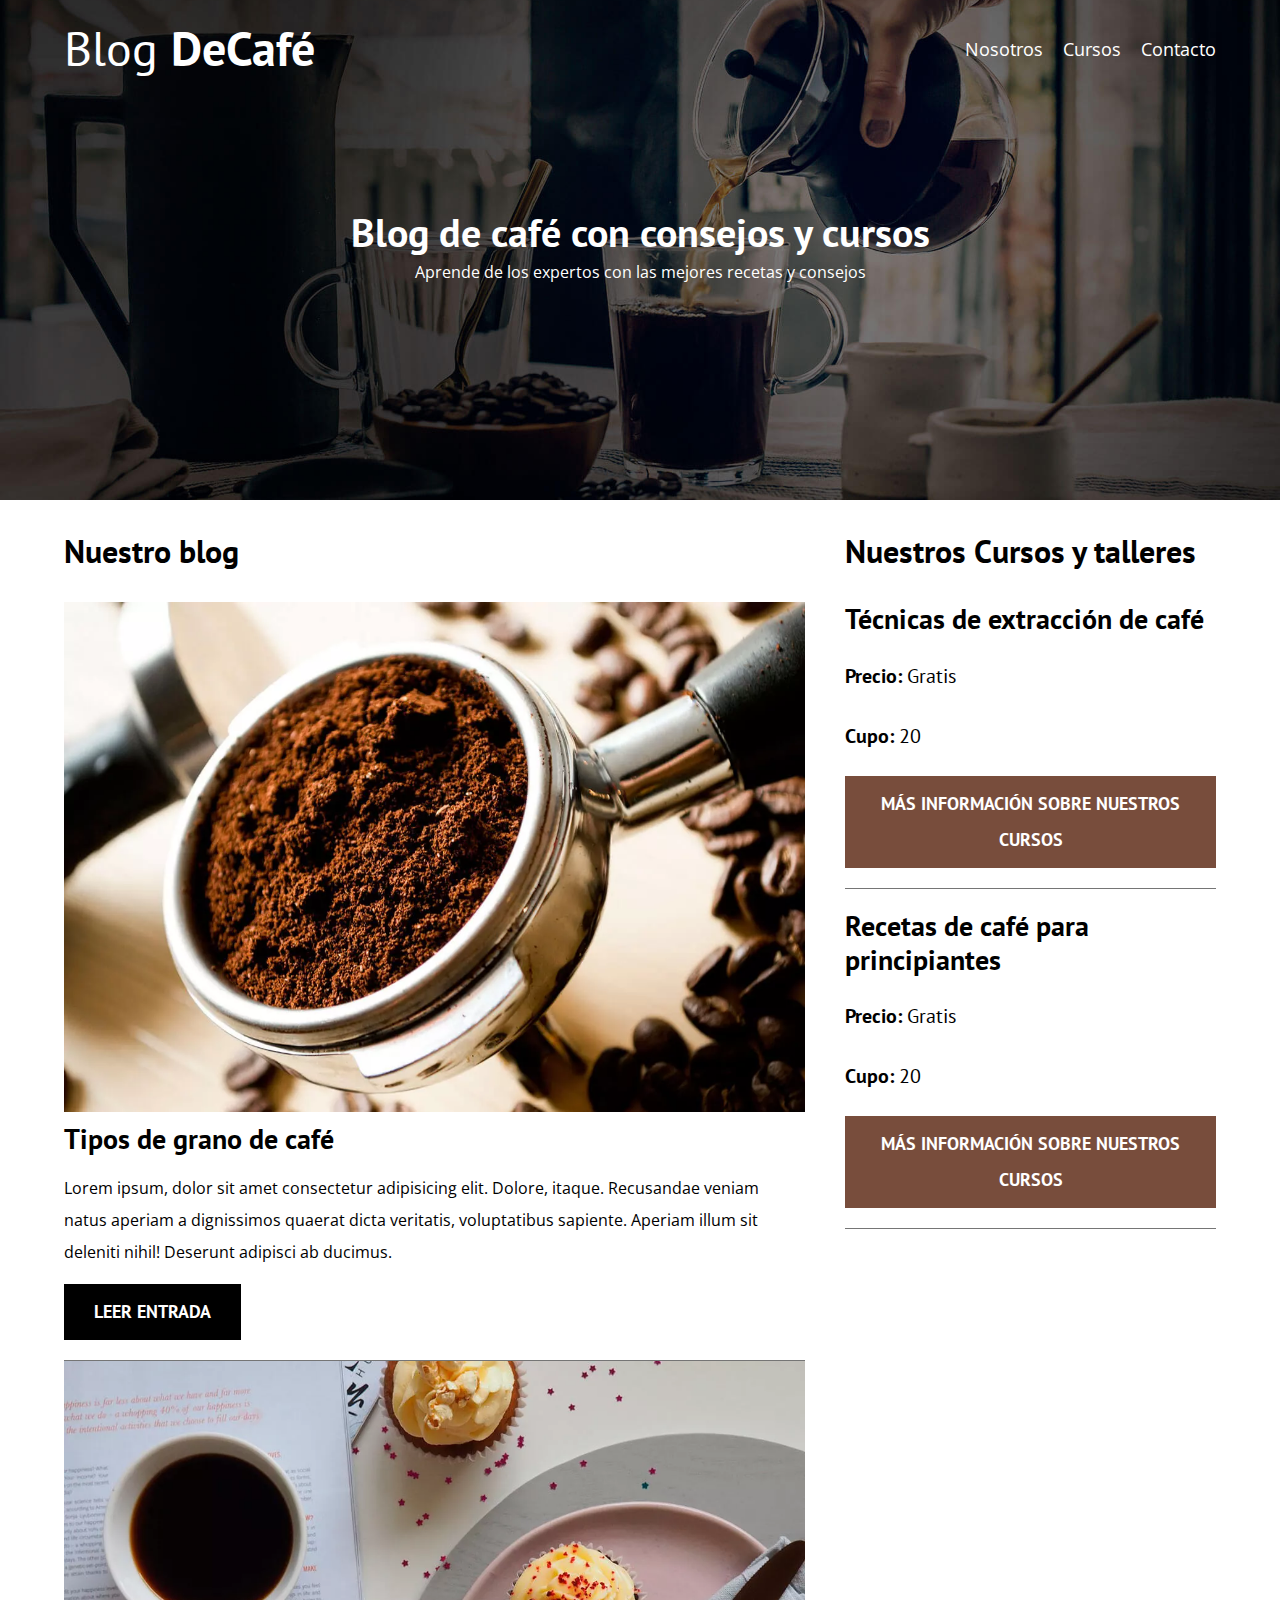
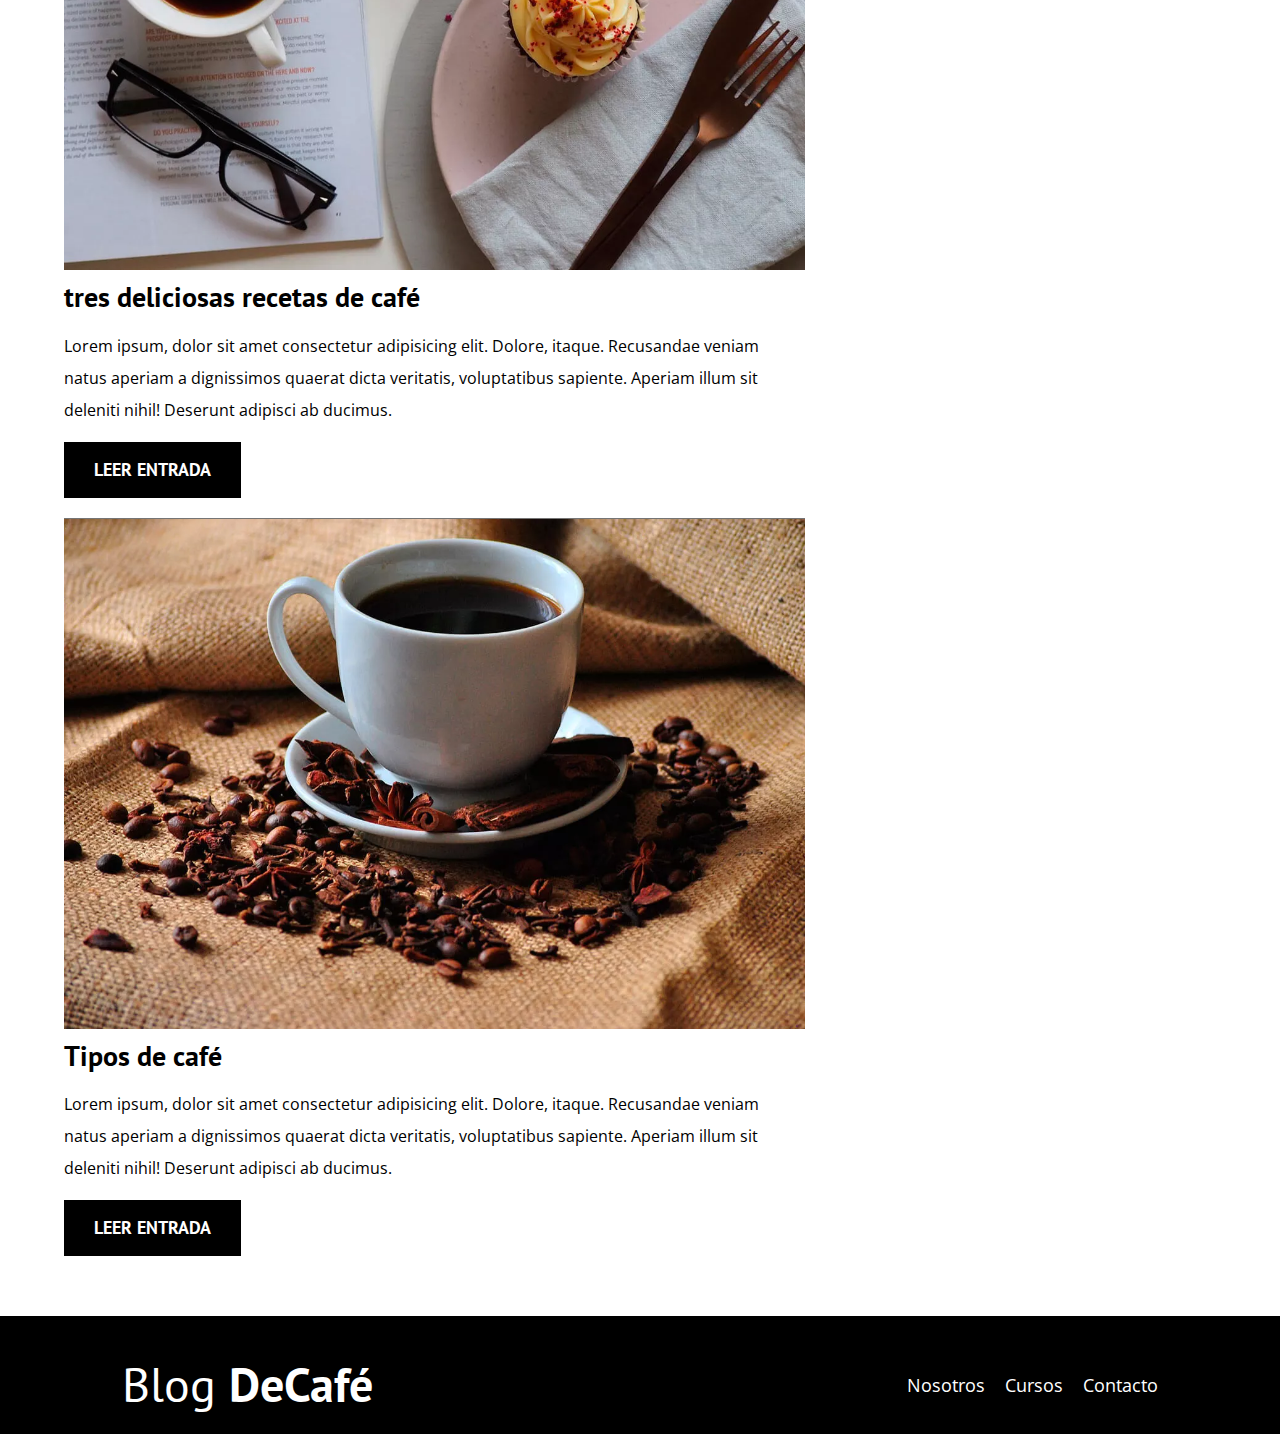
<file: index.html>
<!DOCTYPE html>
<html lang="en">
  <head>
    <meta charset="UTF-8" />
    <meta http-equiv="X-UA-Compatible" content="IE=edge" />
    <meta name="viewport" content="width=device-width, initial-scale=1.0" />
    <title>Blog Cafetería</title>
    <meta name="description" content="página web blog de café">
    <link rel="preconnect" href="https://fonts.googleapis.com" />
    <link rel="preconnect" href="https://fonts.gstatic.com" crossorigin />
    <link
      href="https://fonts.googleapis.com/css2?family=Open+Sans&family=PT+Sans:wght@400;700&display=swap"
      rel="stylesheet"
    />

    <!-- Prefetch -->
    <link rel="Prefetch" href="nosotros.html">

    <!-- Preaload -->
    <link rel="Preaload" href="css/normalize.css" as="style">
    <link rel="stylesheet" href="css/normalize.css"/>

    <link rel="Preaload" href="css/style.css" as="style">
    <link rel="stylesheet" href="css/style.css" />

  </head>
  <body>
    <header class="header">
        <div class="contenedor">
            <div class="barra">
              <a href="index.html" class="logo">
                <h1 class="logo-nombre no-margin centrar-texto">
                  Blog <span class="logo-bold">DeCafé</span>
                </h1>
              </a>

              <nav class="navegacion">
                <a href="/nosotros.html" class="navegacion-enlace">Nosotros</a>
                <a href="/cursos.html" class="navegacion-enlace">Cursos</a>
                <a href="/contacto.html" class="navegacion-enlace">Contacto</a>
              </nav>
            </div>

            <div class="header-texto">
              <h2 class="no-margin">Blog de café con consejos y cursos</h2>
              <p class="no-margin">
                Aprende de los expertos con las mejores recetas y consejos
              </p>
            </div>
        </div>
      </header>

      <div class="contenedor contenido-principal">
        <main class="blog">
          <h3>Nuestro blog</h3>

          <article class="entrada">
            <div class="entrada-imagen">
              <picture>
                <source srcset="img/blog1.webp" type="image/webp">
                <img loading="lazy" src="img/blog1.jpg" alt="imagen blog">

              </picture>
            </div>

            <div class="entrada-contenido">
              <h4 class="no-margin">Tipos de grano de café</h4>
              <p>Lorem ipsum, dolor sit amet consectetur adipisicing elit. Dolore, itaque. Recusandae veniam natus aperiam a dignissimos quaerat dicta veritatis, voluptatibus sapiente. Aperiam illum sit deleniti nihil! Deserunt adipisci ab ducimus.</p>
              <a href="entrada.html" class="boton boton-primario">Leer Entrada</a>
            </div>
          </article>

          <article class="entrada">
            <div class="entrada-imagen">
              <picture>
                <source srcset="img/blog2.webp" type="image/webp">
                <img loading="lazy" src="img/blog2.jpg" alt="imagen blog">

              </picture>
            </div>

            <div class="entrada-contenido">
              <h4 class="no-margin"> tres deliciosas recetas de café</h4>
              <p>Lorem ipsum, dolor sit amet consectetur adipisicing elit. Dolore, itaque. Recusandae veniam natus aperiam a dignissimos quaerat dicta veritatis, voluptatibus sapiente. Aperiam illum sit deleniti nihil! Deserunt adipisci ab ducimus.</p>
              <a href="entrada.html" class="boton boton-primario">Leer Entrada</a>
            </div>
          </article>

          <article class="entrada">
            <div class="entrada-imagen">
              <picture>
                <source srcset="img/blog3.webp" type="image/webp">
                <img loading="lazy" src="img/blog3.jpg" alt="imagen blog">

              </picture>
            </div>

            <div class="entrada-contenido">
              <h4 class="no-margin">Tipos de café</h4>
              <p>Lorem ipsum, dolor sit amet consectetur adipisicing elit. Dolore, itaque. Recusandae veniam natus aperiam a dignissimos quaerat dicta veritatis, voluptatibus sapiente. Aperiam illum sit deleniti nihil! Deserunt adipisci ab ducimus.</p>
              <a href="entrada.html" class="boton boton-primario">Leer Entrada</a>
            </div>
          </article>

        </main>

        <aside class="sidebar">
          <h3>Nuestros Cursos y talleres</h3>

          <ul class="cursos no-padding">
            <li class="widget-curso">
              <h4 class="no-margin">Técnicas de extracción de café</h4>
              <p class="widget-curso-label">Precio:
                <span class="widget-curso-info">Gratis</span>
              </p>
              <p class="widget-curso-label">Cupo:
                <span class="widget-curso-info">20</span>
              </p>
              <a href="/cursos.html" class="boton boton-secundario">Más información sobre nuestros cursos</a>
            </li>

            <li class="widget-curso">
              <h4 class="no-margin">Recetas de café para principiantes</h4>
              <p class="widget-curso-label">Precio:
                <span class="widget-curso-info">Gratis</span>
              </p>
              <p class="widget-curso-label">Cupo:
                <span class="widget-curso-info">20</span>
              </p>
              <a href="/cursos.html" class="boton boton-secundario">Más información sobre nuestros cursos</a>
            </li>
          </ul>

          
        </aside>

      </div>
      <footer class="footer">
        <div class="contenedor">
          <div class="contenedor">
            <div class="barra">
              <a href="index.html" class="logo">
                <h1 class="logo-nombre no-margin centrar-texto">
                  Blog <span class="logo-bold">DeCafé</span>
                </h1>
              </a>

              <nav class="navegacion">
                <a href="/nosotros.html" class="navegacion-enlace">Nosotros</a>
                <a href="/cursos.html" class="navegacion-enlace">Cursos</a>
                <a href="/contacto.html" class="navegacion-enlace">Contacto</a>
              </nav>
            </div>
        </div>
      </footer>
      <script src="js/modernizr.js"></script>
  </body>
</html>
</file>
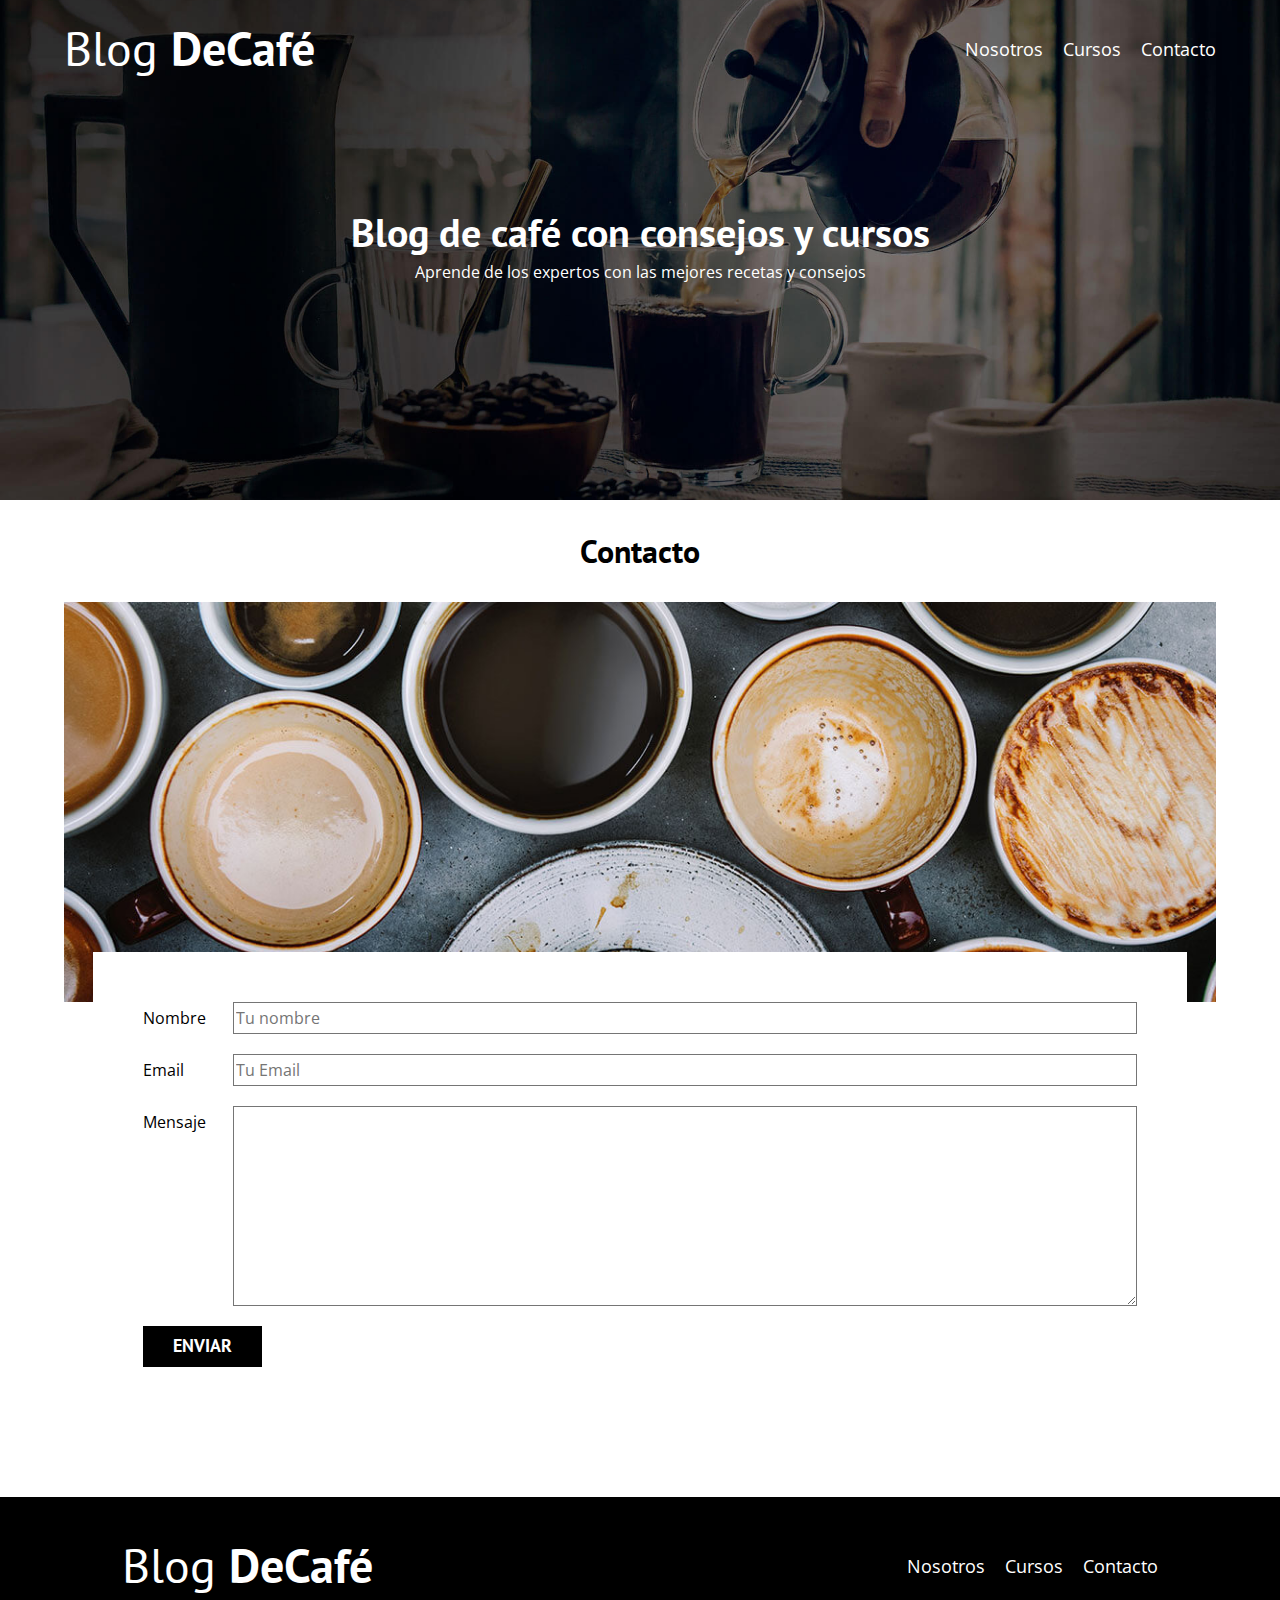
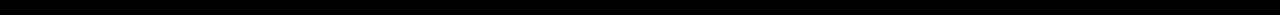
<file: contacto.html>
<!DOCTYPE html>
<html lang="en">
  <head>
    <meta charset="UTF-8" />
    <meta http-equiv="X-UA-Compatible" content="IE=edge" />
    <meta name="viewport" content="width=device-width, initial-scale=1.0" />
    <title>Blog Cafetería</title>
    <link rel="stylesheet" href="css/normalize.css" />
    <link rel="preconnect" href="https://fonts.googleapis.com" />
    <link rel="preconnect" href="https://fonts.gstatic.com" crossorigin />
    <link
      href="https://fonts.googleapis.com/css2?family=Open+Sans&family=PT+Sans:wght@400;700&display=swap"
      rel="stylesheet"
    />
    <link rel="stylesheet" href="css/style.css" />
  </head>
  <body>
    <header class="header">
        <div class="contenedor">
            <div class="barra">
              <a href="index.html" class="logo">
                <h1 class="logo-nombre no-margin centrar-texto">
                  Blog <span class="logo-bold">DeCafé</span>
                </h1>
              </a>

              <nav class="navegacion">
                <a href="/nosotros.html" class="navegacion-enlace">Nosotros</a>
                <a href="/cursos.html" class="navegacion-enlace">Cursos</a>
                <a href="/contacto.html" class="navegacion-enlace">Contacto</a>
              </nav>
            </div>

            <div class="header-texto">
              <h2 class="no-margin">Blog de café con consejos y cursos</h2>
              <p class="no-margin">
                Aprende de los expertos con las mejores recetas y consejos
              </p>
            </div>
        </div>
      </header>

      <main class="contenedor">
        <h3 class="centrar-texto">Contacto</h3>

        <div class="contacto-bg">

        </div>

        <form class="formulario">
            <div class="campo">
                <label class="campo-label" for="nombre">Nombre</label>
                <input class="campo-field" type="text" placeholder="Tu nombre" id="nombre">
            </div>

            <div class="campo">
                <label class="campo-label" for="email">Email</label>
                <input class="campo-field" type="email" placeholder="Tu Email" id="email">
            </div>

            <div class="campo">
                <label class="campo-label" for="mensaje"">Mensaje</label>
                <textarea  class="campo-field campo-field-textarea" id="mensaje"></textarea>
            </div>

            <div class="campo">
                <input type="submit" value="Enviar" class="boton boton-primario">
            </div>
        </form>

        
      </main>
      <footer class="footer">
        <div class="contenedor">
          <div class="contenedor">
            <div class="barra">
              <a href="index.html" class="logo">
                <h1 class="logo-nombre no-margin centrar-texto">
                  Blog <span class="logo-bold">DeCafé</span>
                </h1>
              </a>

              <nav class="navegacion">
                <a href="/nosotros.html" class="navegacion-enlace">Nosotros</a>
                <a href="/cursos.html" class="navegacion-enlace">Cursos</a>
                <a href="/contacto.html" class="navegacion-enlace">Contacto</a>
              </nav>
            </div>
        </div>
      </footer>
  </body>
</html>
</file>
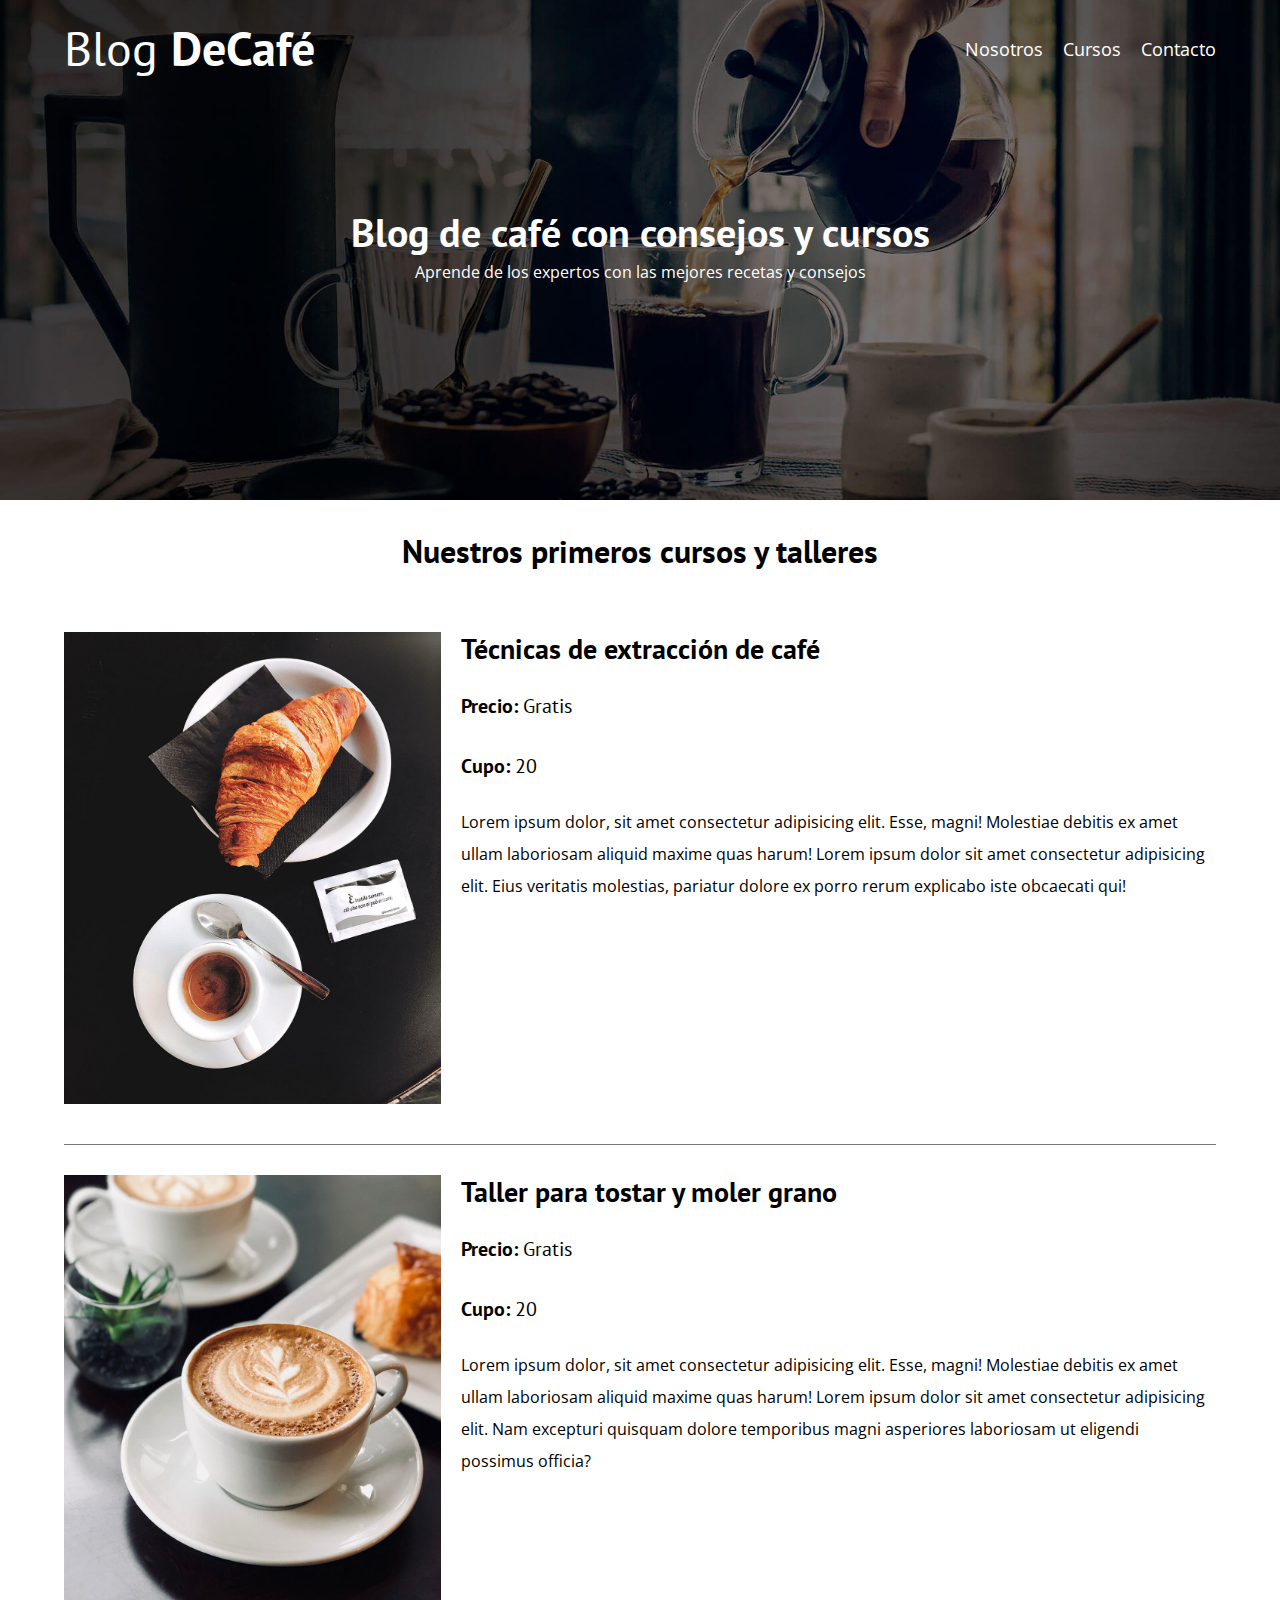
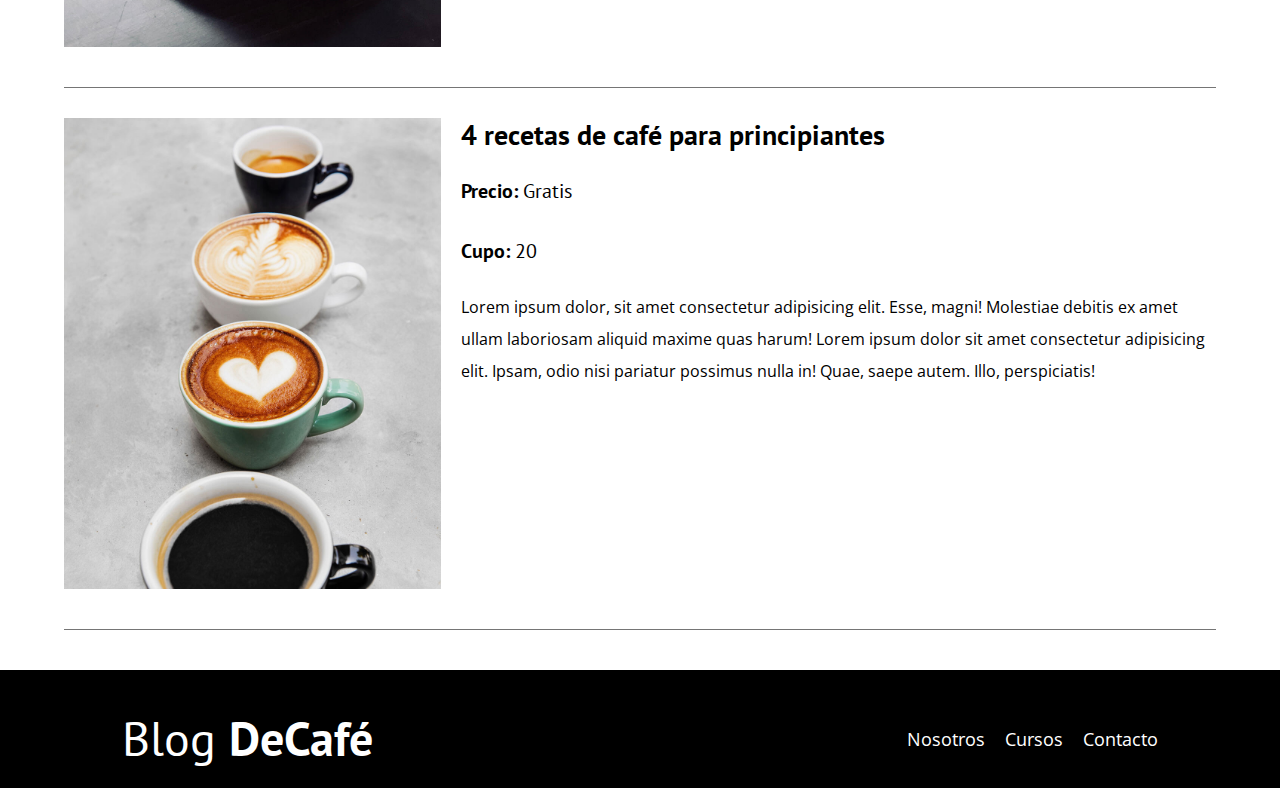
<file: cursos.html>
<!DOCTYPE html>
<html lang="en">
  <head>
    <meta charset="UTF-8" />
    <meta http-equiv="X-UA-Compatible" content="IE=edge" />
    <meta name="viewport" content="width=device-width, initial-scale=1.0" />
    <title>Blog Cafetería</title>
    <link rel="stylesheet" href="css/normalize.css" />
    <link rel="preconnect" href="https://fonts.googleapis.com" />
    <link rel="preconnect" href="https://fonts.gstatic.com" crossorigin />
    <link
      href="https://fonts.googleapis.com/css2?family=Open+Sans&family=PT+Sans:wght@400;700&display=swap"
      rel="stylesheet"
    />
    <link rel="stylesheet" href="css/style.css" />
  </head>
  <body>
    <header class="header">
        <div class="contenedor">
            <div class="barra">
              <a href="index.html" class="logo">
                <h1 class="logo-nombre no-margin centrar-texto">
                  Blog <span class="logo-bold">DeCafé</span>
                </h1>
              </a>

              <nav class="navegacion">
                <a href="/nosotros.html" class="navegacion-enlace">Nosotros</a>
                <a href="/cursos.html" class="navegacion-enlace">Cursos</a>
                <a href="/contacto.html" class="navegacion-enlace">Contacto</a>
              </nav>
            </div>

            <div class="header-texto">
              <h2 class="no-margin">Blog de café con consejos y cursos</h2>
              <p class="no-margin">
                Aprende de los expertos con las mejores recetas y consejos
              </p>
            </div>
        </div>
      </header>

      <main class="contenedor">
        <h3 class="centrar-texto">Nuestros primeros cursos y talleres</h3>

        <div class="curso">
            <div class="curso-imagen">
                <img src="img/curso1.jpg" alt="imagen curso1">
            </div>

            <div class="curso-informacion">
                <h4 class="no-margin">Técnicas de extracción de café</h4>
                <p class="widget-curso-label">Precio:
                <span class="widget-curso-info">Gratis</span>
                </p>
                <p class="widget-curso-label">Cupo:
                <span class="widget-curso-info">20</span>
                </p>

                <p class="curso-descripcion">
                    <p>Lorem ipsum dolor, sit amet consectetur adipisicing elit. Esse, magni! Molestiae debitis ex amet ullam laboriosam aliquid maxime quas harum! Lorem ipsum dolor sit amet consectetur adipisicing elit. Eius veritatis molestias, pariatur dolore ex porro rerum explicabo iste obcaecati qui!</p>
                </p>
            </div> <!--Cierre curso información-->
        
        </div> <!--Cierre curso-->

        <div class="curso">
            <div class="curso-imagen">
                <img src="img/curso2.jpg" alt="imagen curso1">
            </div>

            <div class="curso-informacion">
                <h4 class="no-margin">Taller para tostar y moler grano</h4>
                <p class="widget-curso-label">Precio:
                <span class="widget-curso-info">Gratis</span>
                </p>
                <p class="widget-curso-label">Cupo:
                <span class="widget-curso-info">20</span>
                </p>

                <p class="curso-descripcion">
                    <p>Lorem ipsum dolor, sit amet consectetur adipisicing elit. Esse, magni! Molestiae debitis ex amet ullam laboriosam aliquid maxime quas harum! Lorem ipsum dolor sit amet consectetur adipisicing elit. Nam excepturi quisquam dolore temporibus magni asperiores laboriosam ut eligendi possimus officia?</p>
                </p>
            </div> <!--Cierre curso información-->
        
        </div> <!--Cierre curso-->

        <div class="curso">
            <div class="curso-imagen">
                <img src="img/curso3.jpg" alt="imagen curso1">
            </div>

            <div class="curso-informacion">
                <h4 class="no-margin">4 recetas de café para principiantes</h4>
                <p class="curso-label">Precio:
                <span class="curso-info">Gratis</span>
                </p>
                <p class="curso-label">Cupo:
                <span class="curso-info">20</span>
                </p>

                <p class="curso-descripcion">
                    <p>Lorem ipsum dolor, sit amet consectetur adipisicing elit. Esse, magni! Molestiae debitis ex amet ullam laboriosam aliquid maxime quas harum! Lorem ipsum dolor sit amet consectetur adipisicing elit. Ipsam, odio nisi pariatur possimus nulla in! Quae, saepe autem. Illo, perspiciatis!</p>
                </p>
            </div> <!--Cierre curso información-->
        
        </div> <!--Cierre curso-->
      </main>
      <footer class="footer">
        <div class="contenedor">
          <div class="contenedor">
            <div class="barra">
              <a href="index.html" class="logo">
                <h1 class="logo-nombre no-margin centrar-texto">
                  Blog <span class="logo-bold">DeCafé</span>
                </h1>
              </a>

              <nav class="navegacion">
                <a href="/nosotros.html" class="navegacion-enlace">Nosotros</a>
                <a href="/cursos.html" class="navegacion-enlace">Cursos</a>
                <a href="/contacto.html" class="navegacion-enlace">Contacto</a>
              </nav>
            </div>
        </div>
      </footer>
  </body>
</html>
</file>
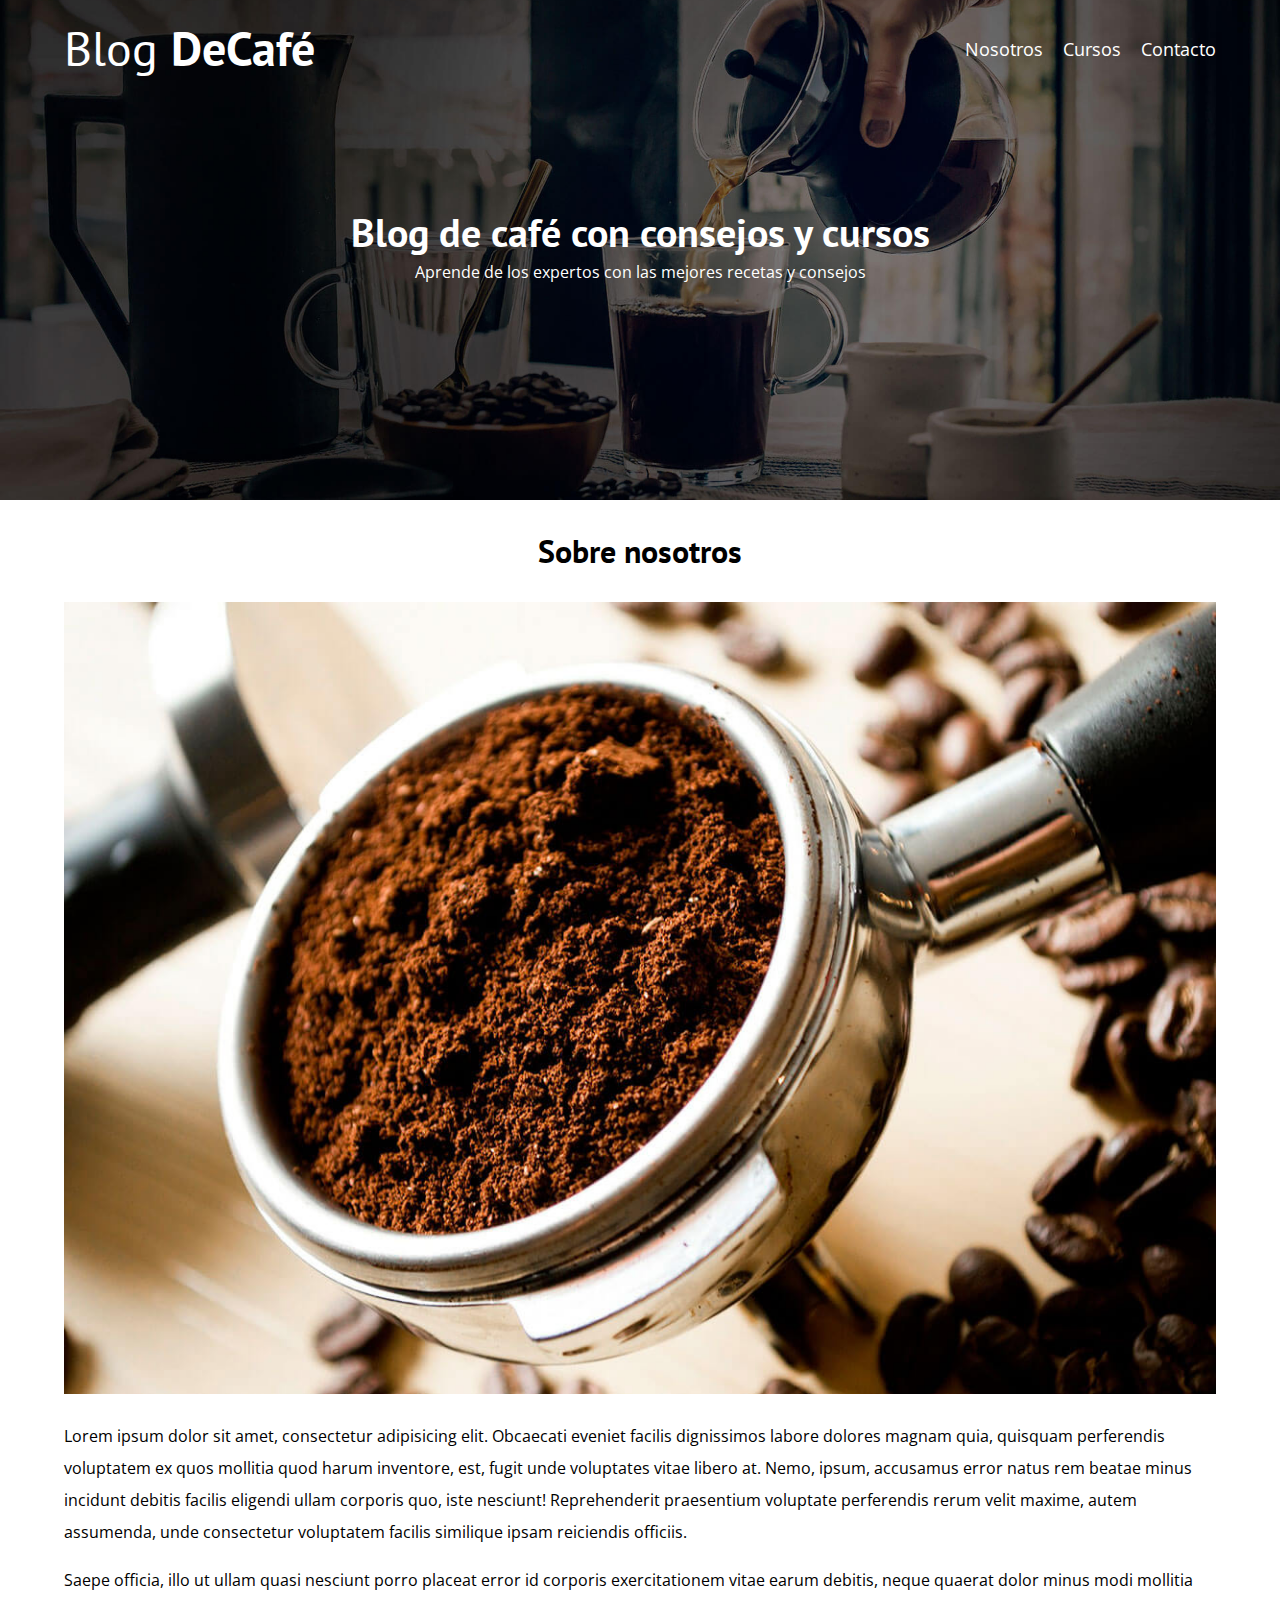
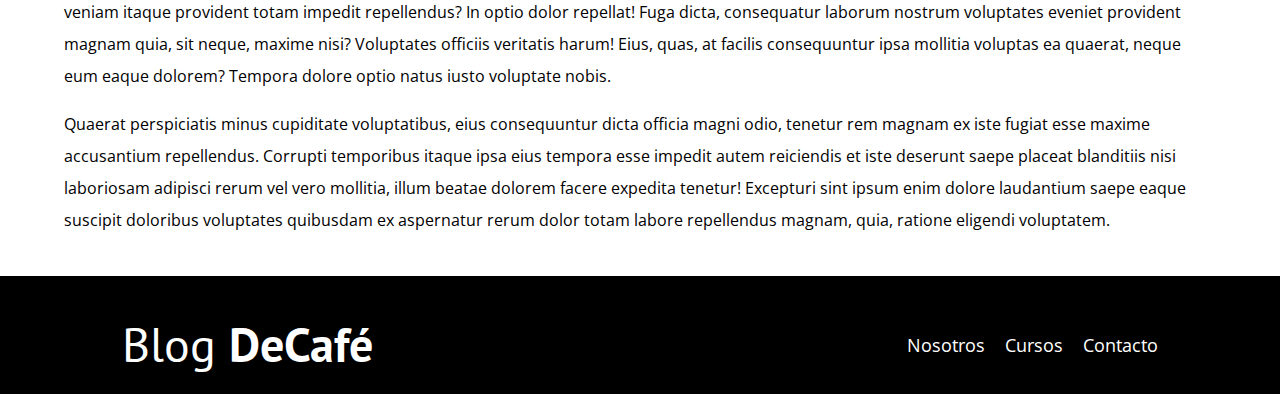
<file: entrada.html>
<!DOCTYPE html>
<html lang="en">
  <head>
    <meta charset="UTF-8" />
    <meta http-equiv="X-UA-Compatible" content="IE=edge" />
    <meta name="viewport" content="width=device-width, initial-scale=1.0" />
    <title>Blog Cafetería</title>
    <link rel="stylesheet" href="css/normalize.css" />
    <link rel="preconnect" href="https://fonts.googleapis.com" />
    <link rel="preconnect" href="https://fonts.gstatic.com" crossorigin />
    <link
      href="https://fonts.googleapis.com/css2?family=Open+Sans&family=PT+Sans:wght@400;700&display=swap"
      rel="stylesheet"
    />
    <link rel="stylesheet" href="css/style.css" />
  </head>
  <body>
    <header class="header">
        <div class="contenedor">
            <div class="barra">
              <a href="index.html" class="logo">
                <h1 class="logo-nombre no-margin centrar-texto">
                  Blog <span class="logo-bold">DeCafé</span>
                </h1>
              </a>

              <nav class="navegacion">
                <a href="/nosotros.html" class="navegacion-enlace">Nosotros</a>
                <a href="/cursos.html" class="navegacion-enlace">Cursos</a>
                <a href="/contacto.html" class="navegacion-enlace">Contacto</a>
              </nav>
            </div>

            <div class="header-texto">
              <h2 class="no-margin">Blog de café con consejos y cursos</h2>
              <p class="no-margin">
                Aprende de los expertos con las mejores recetas y consejos
              </p>
            </div>
        </div>
      </header>

      <main class="contenedor">
        <h3 class="centrar-texto">Sobre nosotros</h3>

        <img src="img/blog1.jpg" alt="imagen blog">
        <p>Lorem ipsum dolor sit amet, consectetur adipisicing elit. Obcaecati eveniet facilis dignissimos labore dolores magnam quia, quisquam perferendis voluptatem ex quos mollitia quod harum inventore, est, fugit unde voluptates vitae libero at. Nemo, ipsum, accusamus error natus rem beatae minus incidunt debitis facilis eligendi ullam corporis quo, iste nesciunt! Reprehenderit praesentium voluptate perferendis rerum velit maxime, autem assumenda, unde consectetur voluptatem facilis similique ipsam reiciendis officiis.</p>

        <p>Saepe officia, illo ut ullam quasi nesciunt porro placeat error id corporis exercitationem vitae earum debitis, neque quaerat dolor minus modi mollitia veniam itaque provident totam impedit repellendus? In optio dolor repellat! Fuga dicta, consequatur laborum nostrum voluptates eveniet provident magnam quia, sit neque, maxime nisi? Voluptates officiis veritatis harum! Eius, quas, at facilis consequuntur ipsa mollitia voluptas ea quaerat, neque eum eaque dolorem? Tempora dolore optio natus iusto voluptate nobis.</p>

        <p>Quaerat perspiciatis minus cupiditate voluptatibus, eius consequuntur dicta officia magni odio, tenetur rem magnam ex iste fugiat esse maxime accusantium repellendus. Corrupti temporibus itaque ipsa eius tempora esse impedit autem reiciendis et iste deserunt saepe placeat blanditiis nisi laboriosam adipisci rerum vel vero mollitia, illum beatae dolorem facere expedita tenetur! Excepturi sint ipsum enim dolore laudantium saepe eaque suscipit doloribus voluptates quibusdam ex aspernatur rerum dolor totam labore repellendus magnam, quia, ratione eligendi voluptatem.</p>
      </main>
      <footer class="footer">
        <div class="contenedor">
          <div class="contenedor">
            <div class="barra">
              <a href="index.html" class="logo">
                <h1 class="logo-nombre no-margin centrar-texto">
                  Blog <span class="logo-bold">DeCafé</span>
                </h1>
              </a>

              <nav class="navegacion">
                <a href="/nosotros.html" class="navegacion-enlace">Nosotros</a>
                <a href="/cursos.html" class="navegacion-enlace">Cursos</a>
                <a href="/contacto.html" class="navegacion-enlace">Contacto</a>
              </nav>
            </div>
        </div>
      </footer>
  </body>
</html>
</file>
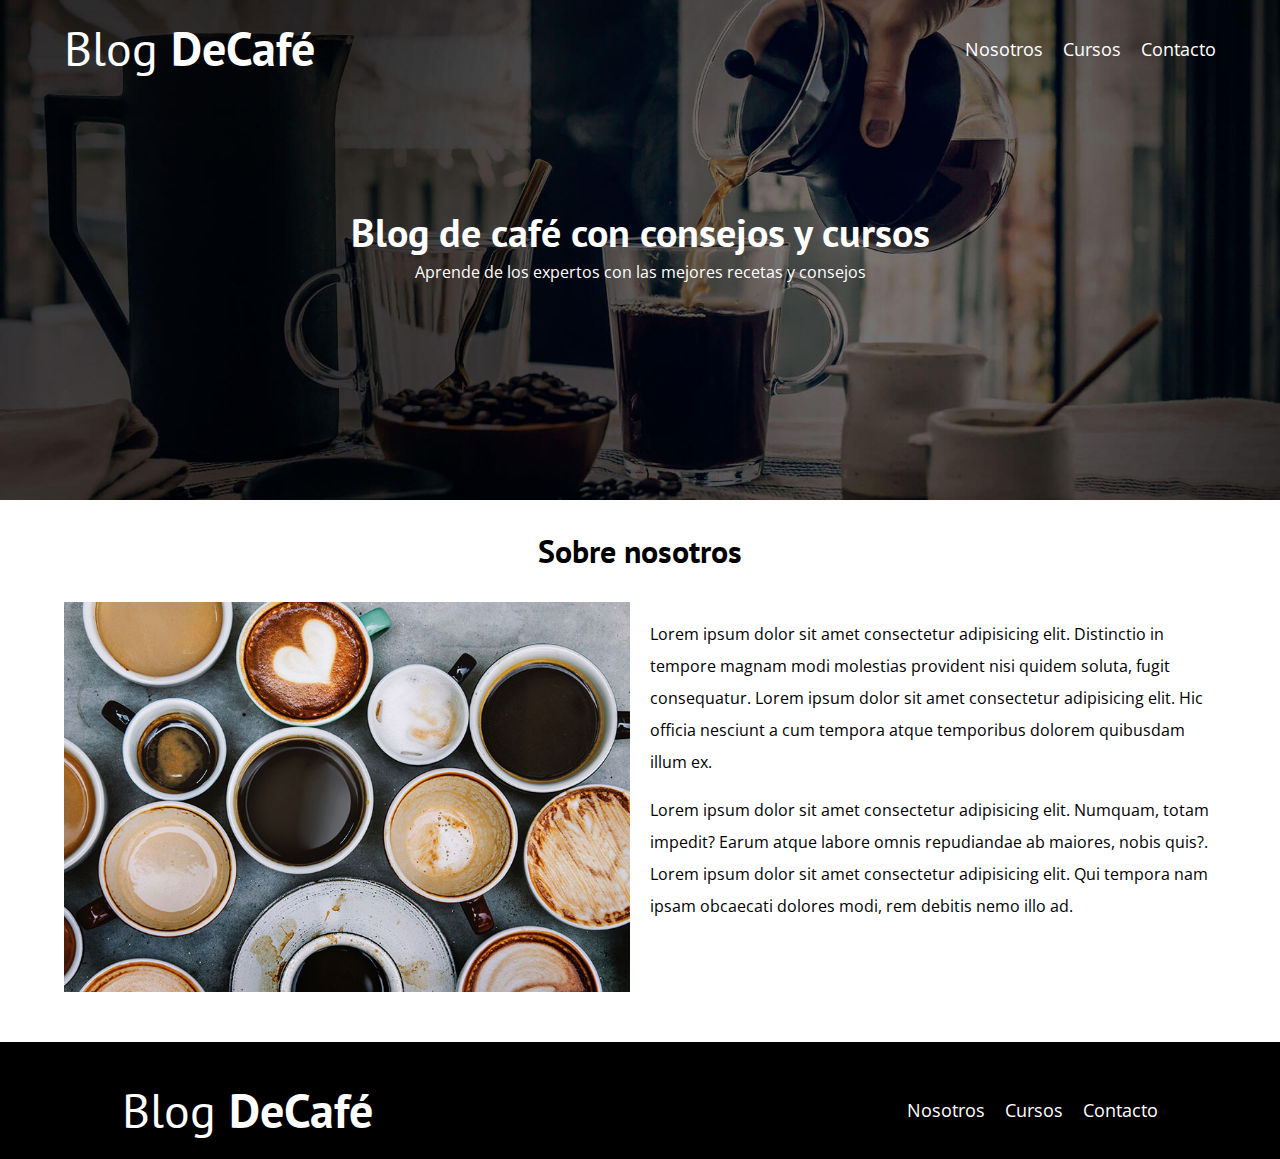
<file: nosotros.html>
<!DOCTYPE html>
<html lang="en">
  <head>
    <meta charset="UTF-8" />
    <meta http-equiv="X-UA-Compatible" content="IE=edge" />
    <meta name="viewport" content="width=device-width, initial-scale=1.0" />
    <title>Blog Cafetería</title>
    <link rel="stylesheet" href="css/normalize.css" />
    <link rel="preconnect" href="https://fonts.googleapis.com" />
    <link rel="preconnect" href="https://fonts.gstatic.com" crossorigin />
    <link
      href="https://fonts.googleapis.com/css2?family=Open+Sans&family=PT+Sans:wght@400;700&display=swap"
      rel="stylesheet"
    />
    <link rel="stylesheet" href="css/style.css" />
  </head>
  <body>
    <header class="header">
        <div class="contenedor">
            <div class="barra">
              <a href="index.html" class="logo">
                <h1 class="logo-nombre no-margin centrar-texto">
                  Blog <span class="logo-bold">DeCafé</span>
                </h1>
              </a>

              <nav class="navegacion">
                <a href="/nosotros.html" class="navegacion-enlace">Nosotros</a>
                <a href="/cursos.html" class="navegacion-enlace">Cursos</a>
                <a href="/contacto.html" class="navegacion-enlace">Contacto</a>
              </nav>
            </div>

            <div class="header-texto">
              <h2 class="no-margin">Blog de café con consejos y cursos</h2>
              <p class="no-margin">
                Aprende de los expertos con las mejores recetas y consejos
              </p>
            </div>
        </div>
      </header>

      <main class="contenedor">
        <h3 class="centrar-texto">Sobre nosotros</h3>

        <div class="sobre-nosotros">
            <div class="sobre-nosotros-imagen">
                <img src="img/nosotros.jpg" alt="imagen nosotros">
            </div>
            <div class="sobre-nosotros-texto">
                <p>Lorem ipsum dolor sit amet consectetur adipisicing elit. Distinctio in tempore magnam modi molestias provident nisi quidem soluta, fugit consequatur. Lorem ipsum dolor sit amet consectetur adipisicing elit. Hic officia nesciunt a cum tempora atque temporibus dolorem quibusdam illum ex.</p>

                <p>Lorem ipsum dolor sit amet consectetur adipisicing elit. Numquam, totam impedit? Earum atque labore omnis repudiandae ab maiores, nobis quis?. Lorem ipsum dolor sit amet consectetur adipisicing elit. Qui tempora nam ipsam obcaecati dolores modi, rem debitis nemo illo ad.</p>
            </div>
            
        </div>
      </main>
      <footer class="footer">
        <div class="contenedor">
          <div class="contenedor">
            <div class="barra">
              <a href="index.html" class="logo">
                <h1 class="logo-nombre no-margin centrar-texto">
                  Blog <span class="logo-bold">DeCafé</span>
                </h1>
              </a>

              <nav class="navegacion">
                <a href="/nosotros.html" class="navegacion-enlace">Nosotros</a>
                <a href="/cursos.html" class="navegacion-enlace">Cursos</a>
                <a href="/contacto.html" class="navegacion-enlace">Contacto</a>
              </nav>
            </div>
        </div>
      </footer>
  </body>
</html>
</file>
<file: css/style.css>
:root {
  --fuenteHeading: "PT Sans", sans-serif;
  --fuenteParrafos: "Open Sans", sans-serif;

  --primario: #784d3c;
  --blanco: #fff;
  --negro: #000;
  --gris: #757575;
}

html{
    box-sizing: border-box;
    font-size: 62.5%;; /* 1 rem = 10px */
}

*,
*:before,
*:after {
  box-sizing: inherit;
}

body {
  font-family: var(--fuenteParrafos);
  font-size: 1.6rem;
  line-height: 2;
}

/* Globales */

.contenedor {
  max-width: 120rem;
  width: 90%;
  margin: 0 auto; /*para tener el contenido centrado*/
}

* {
  text-decoration: none;
}

h1,
h2,
h3,
h4 {
  font-family: var(--fuenteHeading);
  line-height: 1.2;
}

h1 {
  font-size: 4.8rem;
}
h2 {
  font-size: 4rem;
}
h3 {
  font-size: 3.2rem;
}
h4 {
  font-size: 2.8rem;
}

img {
  max-width: 100%;
}

/*  utilidades */

.no-margin {
  margin: 0;
}

.no-padding {
  padding: 0;
}

.centrar-texto {
  text-align: center;
}

/* Header */


.header {
  background-image: url(../img/banner.jpg);
  height: 50rem;
  background-size: cover;
  background-repeat: no-repeat;
  background-position: center center;
}

.header-texto {
  text-align: center;
  color: var(--blanco);
  padding-top: 5rem;
}

@media (min-width: 768px) {
    .header-texto{
        margin-top: 8rem;
    }
}

.barra{
  padding-top: 2rem;
}

@media (min-width: 768px) {
    
    .barra {
    display: flex;
    justify-content: space-between;
    align-items: center;
    }

}

.logo{
    color: var(--blanco)
}

.logo-nombre{
    font-weight: 400;
}

.logo-bold{
    font-weight: 700;
}

.navegacion{
  display: flex;
}


@media (min-width: 768px) {
    .navegacion{
        display: flex;
        gap: 2rem;
    }
}

.navegacion-enlace{
    display: block; /* colocarlo en linea hacia abajo */
    text-align: center;
    font-size: 1.8rem;
    color: var(--blanco);
}

/* segunda parte nuestro blog */

@media (min-width: 768px) {
    .contenido-principal{
        display: grid;
        grid-template-columns: 2fr 1fr;
        column-gap: 4rem;
    }
}

.entrada{
    border-bottom: 1px solid var(--gris);
}

.entrada:last-of-type{
    border: none;
    margin-bottom: 0;
}

.boton{
    display: block;
    font-family: var(--fuenteHeading);
    color: var(--blanco);
    text-align: center;
    padding: 1rem 3rem;
    font-size: 1.8rem;
    text-transform: uppercase;
    font-weight: 700;
    margin-bottom: 2rem;
    border: none;
}

@media (min-width: 768px) {
    .boton{
        display: inline-block;
        margin-bottom: 2rem;
    }
}

.boton:hover{
  cursor: pointer;
}

.boton-primario{
    background-color: var(--negro);

}

.boton-secundario{
    background-color: var(--primario);
}

.cursos{
    list-style: none;
}

.widget-curso{
    border-bottom: 1px solid var(--gris);
    margin-bottom: 2rem;
    
}

/* .widget-curso:last-of-type{
    border: none;
    margin-bottom: none;
} */

.widget-curso-label{
    font-family: var(--fuenteHeading);
    font-weight: bold;
}

.widget-curso-info{
font-weight: 400;
}

.widget-curso-label,
.widget-curso-info{
    font-size: 2rem;
}

.footer{
  background-color: var(--negro);
  padding: 2rem 0;
  margin-top: 4rem;
}

/* Sobre nosotros */
@media (min-width: 768px) {
  .sobre-nosotros{
    display: grid;
    grid-template-columns: repeat(2, 1fr);
    column-gap: 2rem;  
  }

}

/* Curso */

.curso{
  padding: 3rem 0;
  border-bottom: 1px solid var(--gris);
}

@media (min-width: 768px) {
    .curso{
      display: grid;
      /* grid-template-columns: 33.3% 66.67%; */ /*esto es lo mismo que 1fr 2fr */
      grid-template-columns: 1fr 2fr;
      column-gap: 2rem;
    }
}

.curso-label{
  font-family: var(--fuenteHeading);
  font-weight: bold;
}

.curso-info{
font-weight: normal;
}

.curso-label,
.curso-info{
  font-size: 2rem;
}

/* Contacto */

.contacto-bg{
  background-image: url(../img/contacto.jpg);
  height: 40rem;
  background-size: cover;
  background-repeat: no-repeat;
}

.formulario{
background-color: var(--blanco);
margin: -5rem auto 0 auto;
width: 95%;
padding: 5rem;
}

.campo{
  display: flex;
  margin-bottom: 2rem;
  /* .campo sería la clase padre y al colocar display flex permite modificar a las clases hijas */
}

.campo-label{
  flex: 0 0 9rem;
}

.campo-field{
flex: 1;
border: 1px solid var(--gris);
}

.campo-field-textarea{
  height: 20rem;
}
</file>
